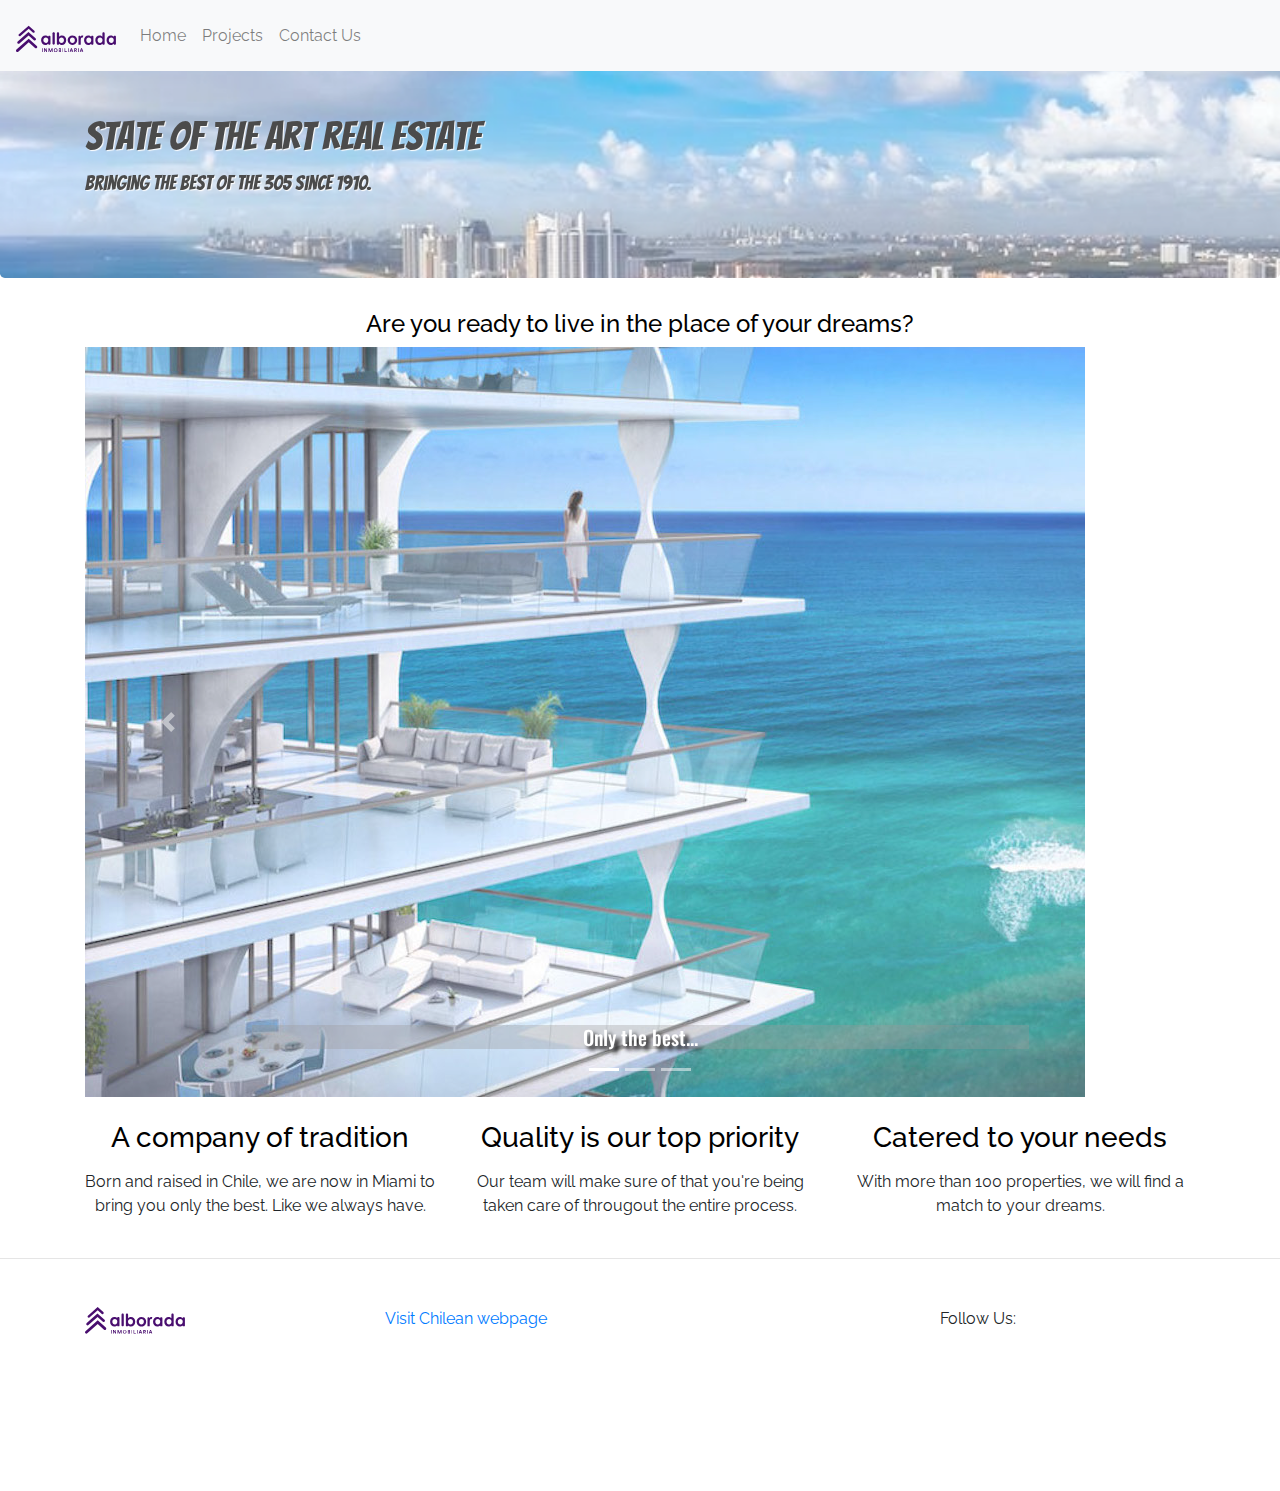
<file: index.html>
<!-- I started with the Bootstrap starter template  -->
<!-- https://getbootstrap.com/docs/4.4/getting-started/introduction/#starter-template -->
<!doctype html>
<html lang="en">
  <head>
    <!-- Required meta tags -->
    <meta charset="utf-8">
    <meta name="viewport" content="width=device-width, initial-scale=1, shrink-to-fit=no">

    <!-- Google Fonts -->
    <link href="https://fonts.googleapis.com/css?family=Raleway|Roboto+Slab|Permanent+Marker|Oswald|Bangers&display=swap" rel="stylesheet">
    
    <!-- Font Awesome -->
    <link rel="stylesheet" href="https://use.fontawesome.com/releases/v5.6.3/css/all.css" integrity="sha384-UHRtZLI+pbxtHCWp1t77Bi1L4ZtiqrqD80Kn4Z8NTSRyMA2Fd33n5dQ8lWUE00s/" crossorigin="anonymous">

    <!-- Bootstrap CSS -->
    <link rel="stylesheet" href="https://stackpath.bootstrapcdn.com/bootstrap/4.4.1/css/bootstrap.min.css" integrity="sha384-Vkoo8x4CGsO3+Hhxv8T/Q5PaXtkKtu6ug5TOeNV6gBiFeWPGFN9MuhOf23Q9Ifjh" crossorigin="anonymous">

    <!-- My own CSS -->
    <link rel="stylesheet" href="styles.css">

    <title>Alborada Real Estate</title>
  </head>
  <body>
    <!-- Navbar -->
    <nav class="navbar navbar-expand-lg navbar-light bg-light fixed-top">
      <a class="navbar-brand" href="index.html">
        <img src="logo.svg" alt="">
      </a>
      <button class="navbar-toggler" type="button" data-toggle="collapse" data-target="#navbarSupportedContent" aria-controls="navbarSupportedContent" aria-expanded="false" aria-label="Toggle navigation">
        <span class="navbar-toggler-icon"></span>
      </button>
      <div class="collapse navbar-collapse" id="navbarSupportedContent">
        <ul class="navbar-nav mr-auto">
          <li class="nav-item">
            <a class="nav-link" href="index.html">Home <span class="sr-only">(current)</span></a>
          </li>
          <li class="nav-item">
            <a class="nav-link" href="projects.html">Projects</a>
          </li>
          <li class="nav-item">
            <a class="nav-link" href="contact.html">Contact Us</a>
          </li>
        </ul>
      </div>
    </nav>

    <!-- Jumbotron -->
    <div class="jumbotron">
      <div class="container">
        <br><br>
        <h1 class="display-4">State of the art real estate</h1>
        <p class="lead">Bringing the best of the 305 since 1910.</p>
      </div>
    </div>

    <!-- Carrousel -->
    <div class="container">
      <div class="row">
        <div class="col text-center">
          <h4>Are you ready to live in the place of your dreams?</h4>
        </div>
      </div>
      <div id="carouselExampleCaptions" class="carousel slide" data-ride="carousel">
        <ol class="carousel-indicators">
          <li data-target="#carouselExampleCaptions" data-slide-to="0" class="active"></li>
          <li data-target="#carouselExampleCaptions" data-slide-to="1"></li>
          <li data-target="#carouselExampleCaptions" data-slide-to="2"></li>
        </ol>
        <div class="carousel-inner">
          <div class="carousel-item active">
            <img src="carrousel-1.jpg" class="img-fluid" alt="...">
            <div class="carousel-caption d-none d-md-block">
              <h5>Only the best...</h5>
            </div>
          </div>
          <div class="carousel-item">
            <img src="carrousel-2.jpg" class="img-fluid" alt="...">
            <div class="carousel-caption d-none d-md-block">
              <h5>...From places to live, to vacation homes...</h5>
            </div>
          </div>
          <div class="carousel-item">
            <img src="carrousel-3.jpg" class="img-fluid" alt="...">
            <div class="carousel-caption d-none d-md-block">
              <h5>...From appartments to condos.</h5>
            </div>
          </div>
        </div>
        <a class="carousel-control-prev" href="#carouselExampleCaptions" role="button" data-slide="prev">
          <span class="carousel-control-prev-icon" aria-hidden="true"></span>
          <span class="sr-only">Previous</span>
        </a>
        <a class="carousel-control-next" href="#carouselExampleCaptions" role="button" data-slide="next">
          <span class="carousel-control-next-icon" aria-hidden="true"></span>
          <span class="sr-only">Next</span>
        </a>
      </div>
    </div>

    <!-- Grid -->
    <div class="container">
     <div class="row mt-4">
       <div class="col-sm-4 text-center">
         <h3>A company of tradition</h3>
         <p><i class="fas fa-globe-americas"></i></p>
         <p>Born and raised in Chile, we are now in Miami to bring you only the best. Like we always have.</p>
       </div>
       <div class="col-sm-4 text-center">
        <h3>Quality is our top priority</h3>
        <p><i class="fas fa-concierge-bell"></i></p>
        <p>Our team will make sure of that you're being taken care of througout the entire process.</p>
      </div>
      <div class="col-sm-4 text-center">
        <h3>Catered to your needs</h3>
        <p><i class="fas fa-home"></i></p>
        <p>With more than 100 properties, we will find a match to your dreams.</p>
      </div>
     </div>
    </div>

    <!-- Footer -->
    <hr class="my-4">
    <div class="container footer">
      <div class="row my-5">
        <a class="col-sm-3" href="index.html">
          <img src="logo.svg">
        </a>
        <div class="col-sm-6">
          <div class="container">
            <a href="http://www.mialborada.cl">Visit Chilean webpage</a>
          </div>
        </div>
        <div class="col-sm-3">
          <ul class="list-unstyled">
              <li>Follow Us:</li>
              <li><a class="btn fab fa-twitter" href="https://twitter.com/hashtag/realestate?lang=en"></a></li>
              <li><a class="btn fab fa-facebook-f" href="https://www.facebook.com/MiAlboradaInmobiliaria/?tn-str=k*F"></a></li>
              <li><a class="btn fab fa-instagram" href="https://www.instagram.com/explore/tags/realestate/?hl=en"></a></li>
              <li><a class="btn fab fa-linkedin-in" href="https://www.linkedin.com/company/alborada-inversiones/"></a></li>
          </ul>
        </div>
      </div>
    </div>

    <!-- Optional JavaScript -->
    <!-- jQuery first, then Popper.js, then Bootstrap JS -->
    <script src="https://code.jquery.com/jquery-3.4.1.slim.min.js" integrity="sha384-J6qa4849blE2+poT4WnyKhv5vZF5SrPo0iEjwBvKU7imGFAV0wwj1yYfoRSJoZ+n" crossorigin="anonymous"></script>
    <script src="https://cdn.jsdelivr.net/npm/popper.js@1.16.0/dist/umd/popper.min.js" integrity="sha384-Q6E9RHvbIyZFJoft+2mJbHaEWldlvI9IOYy5n3zV9zzTtmI3UksdQRVvoxMfooAo" crossorigin="anonymous"></script>
    <script src="https://stackpath.bootstrapcdn.com/bootstrap/4.4.1/js/bootstrap.min.js" integrity="sha384-wfSDF2E50Y2D1uUdj0O3uMBJnjuUD4Ih7YwaYd1iqfktj0Uod8GCExl3Og8ifwB6" crossorigin="anonymous"></script>
  </body>
</html>
</file>
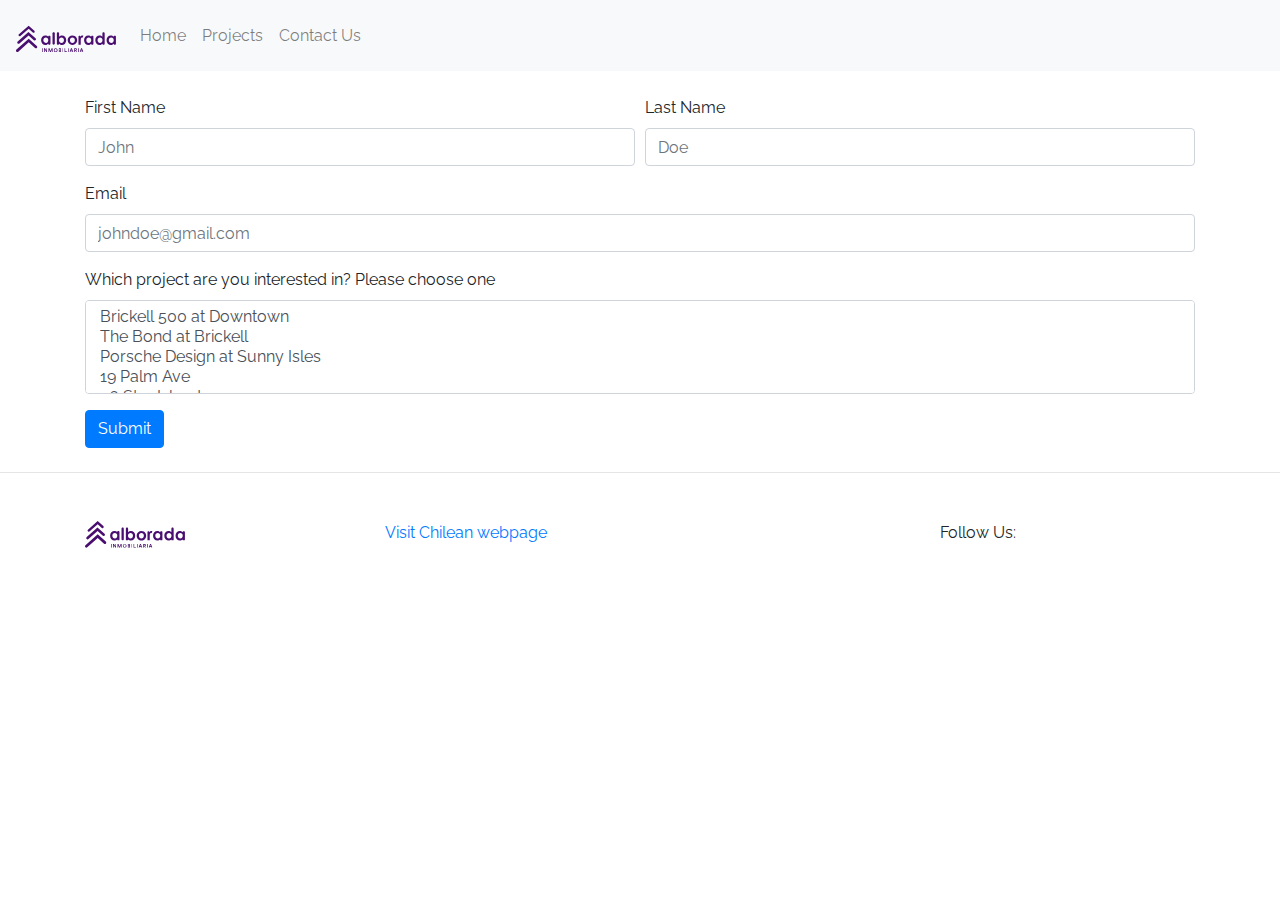
<file: contact.html>
<!-- I started with the Bootstrap starter template  -->
<!-- https://getbootstrap.com/docs/4.4/getting-started/introduction/#starter-template -->
<!doctype html>
<html lang="en">
  <head>
    <!-- Required meta tags -->
    <meta charset="utf-8">
    <meta name="viewport" content="width=device-width, initial-scale=1, shrink-to-fit=no">

    <!-- Google Fonts -->
    <link href="https://fonts.googleapis.com/css?family=Raleway|Roboto+Slab|Permanent+Marker&display=swap" rel="stylesheet">
    
    <!-- Font Awesome -->
    <link rel="stylesheet" href="https://use.fontawesome.com/releases/v5.6.3/css/all.css" integrity="sha384-UHRtZLI+pbxtHCWp1t77Bi1L4ZtiqrqD80Kn4Z8NTSRyMA2Fd33n5dQ8lWUE00s/" crossorigin="anonymous">

    <!-- Bootstrap CSS -->
    <link rel="stylesheet" href="https://stackpath.bootstrapcdn.com/bootstrap/4.4.1/css/bootstrap.min.css" integrity="sha384-Vkoo8x4CGsO3+Hhxv8T/Q5PaXtkKtu6ug5TOeNV6gBiFeWPGFN9MuhOf23Q9Ifjh" crossorigin="anonymous">

    <!-- My own CSS -->
    <link rel="stylesheet" href="styles.css">

    <title>Contact Alborada</title>
  </head>
  <body>

    <!-- Navbar -->
    <nav class="navbar navbar-expand-lg navbar-light bg-light fixed-top">
      <a class="navbar-brand" href="index.html">
        <img src="logo.svg" alt="">
      </a>
      <button class="navbar-toggler" type="button" data-toggle="collapse" data-target="#navbarSupportedContent" aria-controls="navbarSupportedContent" aria-expanded="false" aria-label="Toggle navigation">
        <span class="navbar-toggler-icon"></span>
      </button>
      <div class="collapse navbar-collapse" id="navbarSupportedContent">
        <ul class="navbar-nav mr-auto">
          <li class="nav-item">
            <a class="nav-link" href="index.html">Home <span class="sr-only">(current)</span></a>
          </li>
          <li class="nav-item">
            <a class="nav-link" href="projects.html">Projects</a>
          </li>
          <li class="nav-item">
            <a class="nav-link" href="#">Contact Us</a>
          </li>
        </ul>
      </div>
    </nav>

    <!-- Fix -->
    <div class="container">
        <br><br><br><br>
    </div>

    <!-- Form -->
    <div class="container">
      <form name="contact" method="POST" data-netlify="true">
          <div class="form-row">
              <div class="form-group col-md-6">
                  <label>First Name</label>
                  <input type="text" class="form-control" id="name" name="name" placeholder="John">
              </div>
              <div class="form-group col-md-6">
                  <label for="lastname">Last Name</label>
                  <input type="text" class="form-control" id="lastname" name="lastname" placeholder="Doe">
              </div>
          </div>
          <div class="form-group">
              <label for="email">Email</label>
              <input type="email" class="form-control" id="email" name="email" placeholder="johndoe@gmail.com">
          </div>
          <div class="form-group">
              <label for="projects">Which project are you interested in? Please choose one</label>
              <select multiple class="form-control" id="projects" name="projects">
                <option>Brickell 500 at Downtown</option>
                <option>The Bond at Brickell</option>
                <option>Porsche Design at Sunny Isles</option>
                <option>19 Palm Ave</option>
                <option>46 Star Island</option>
                <option>2555 Lake Ave</option>
              </select>
            </div>
          <button type="submit" class="btn btn-primary">Submit</button>
      </form>
    </div>

    <!-- Footer -->
    <hr class="my-4">
    <div class="container footer">
      <div class="row my-5">
        <a class="col-sm-3" href="index.html">
          <img src="logo.svg">
        </a>
        <div class="col-sm-6">
          <div class="container">
            <a href="http://www.mialborada.cl">Visit Chilean webpage</a>
          </div>
        </div>
        <div class="col-sm-3">
          <ul class="list-unstyled">
              <li>Follow Us:</li>
              <li><a class="btn fab fa-twitter" href="https://twitter.com/hashtag/realestate?lang=en"></a></li>
              <li><a class="btn fab fa-facebook-f" href="https://www.facebook.com/MiAlboradaInmobiliaria/?tn-str=k*F"></a></li>
              <li><a class="btn fab fa-instagram" href="https://www.instagram.com/explore/tags/realestate/?hl=en"></a></li>
              <li><a class="btn fab fa-linkedin-in" href="https://www.linkedin.com/company/alborada-inversiones/"></a></li>
          </ul>
        </div>
      </div>
    </div>

    <!-- Optional JavaScript -->
    <!-- jQuery first, then Popper.js, then Bootstrap JS -->
    <script src="https://code.jquery.com/jquery-3.4.1.slim.min.js" integrity="sha384-J6qa4849blE2+poT4WnyKhv5vZF5SrPo0iEjwBvKU7imGFAV0wwj1yYfoRSJoZ+n" crossorigin="anonymous"></script>
    <script src="https://cdn.jsdelivr.net/npm/popper.js@1.16.0/dist/umd/popper.min.js" integrity="sha384-Q6E9RHvbIyZFJoft+2mJbHaEWldlvI9IOYy5n3zV9zzTtmI3UksdQRVvoxMfooAo" crossorigin="anonymous"></script>
    <script src="https://stackpath.bootstrapcdn.com/bootstrap/4.4.1/js/bootstrap.min.js" integrity="sha384-wfSDF2E50Y2D1uUdj0O3uMBJnjuUD4Ih7YwaYd1iqfktj0Uod8GCExl3Og8ifwB6" crossorigin="anonymous"></script>
  </body>
</html>
</file>
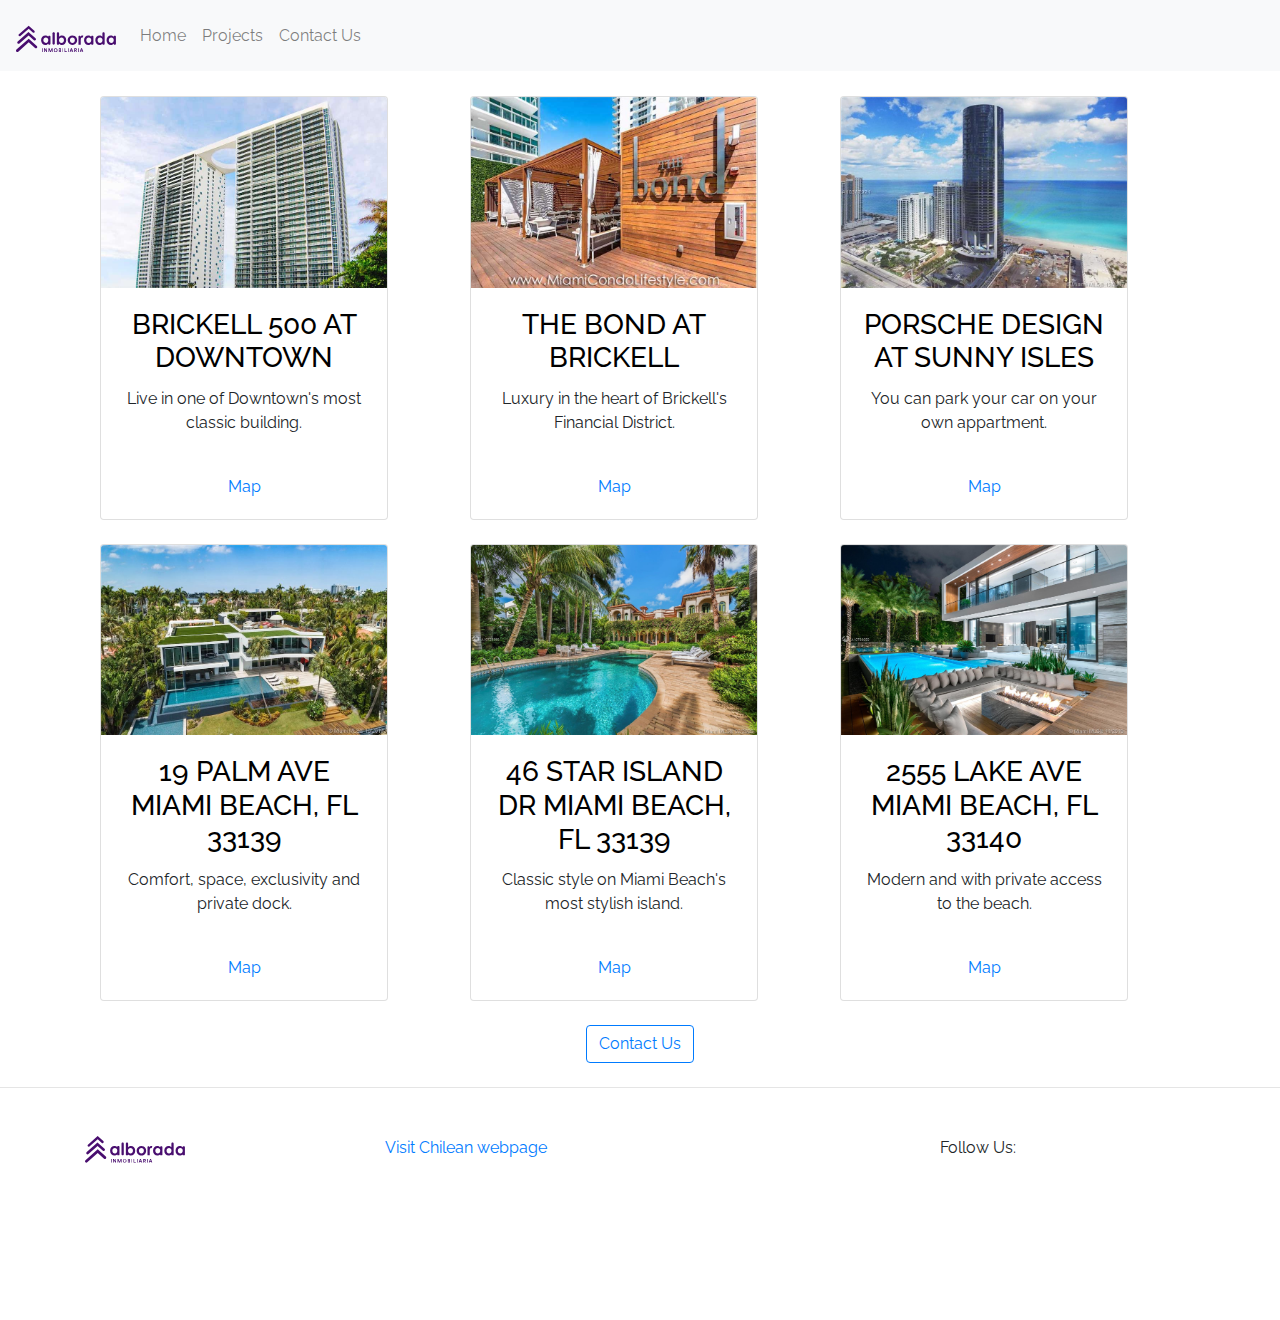
<file: projects.html>
<!-- I started with the Bootstrap starter template  -->
<!-- https://getbootstrap.com/docs/4.4/getting-started/introduction/#starter-template -->
<!doctype html>
<html lang="en">
  <head>
    <!-- Required meta tags -->
    <meta charset="utf-8">
    <meta name="viewport" content="width=device-width, initial-scale=1, shrink-to-fit=no">

    <!-- Google Fonts -->
    <link href="https://fonts.googleapis.com/css?family=Raleway|Roboto+Slab|Permanent+Marker&display=swap" rel="stylesheet">
    
    <!-- Font Awesome -->
    <link rel="stylesheet" href="https://use.fontawesome.com/releases/v5.6.3/css/all.css" integrity="sha384-UHRtZLI+pbxtHCWp1t77Bi1L4ZtiqrqD80Kn4Z8NTSRyMA2Fd33n5dQ8lWUE00s/" crossorigin="anonymous">

    <!-- Bootstrap CSS -->
    <link rel="stylesheet" href="https://stackpath.bootstrapcdn.com/bootstrap/4.4.1/css/bootstrap.min.css" integrity="sha384-Vkoo8x4CGsO3+Hhxv8T/Q5PaXtkKtu6ug5TOeNV6gBiFeWPGFN9MuhOf23Q9Ifjh" crossorigin="anonymous">

    <!-- My own CSS -->
    <link rel="stylesheet" href="styles.css">

    <title>Alborada Projects</title>
  </head>
  <body>

    <!-- Navbar -->
    <nav class="navbar navbar-expand-lg navbar-light bg-light fixed-top">
      <a class="navbar-brand" href="index.html">
        <img src="logo.svg" alt="">
      </a>
      <button class="navbar-toggler" type="button" data-toggle="collapse" data-target="#navbarSupportedContent" aria-controls="navbarSupportedContent" aria-expanded="false" aria-label="Toggle navigation">
        <span class="navbar-toggler-icon"></span>
      </button>
      <div class="collapse navbar-collapse" id="navbarSupportedContent">
        <ul class="navbar-nav mr-auto">
          <li class="nav-item">
            <a class="nav-link" href="index.html">Home <span class="sr-only">(current)</span></a>
          </li>
          <li class="nav-item">
            <a class="nav-link" href="projects.html">Projects</a>
          </li>
          <li class="nav-item">
            <a class="nav-link" href="contact.html">Contact Us</a>
          </li>
        </ul>
      </div>
    </nav>

    <!-- Fix -->
    <div class="container">
        <br><br><br><br>
    </div>

    <!-- Grid -->
    <div class="container">
      <div class="container">
        <div class="row md-4">
          <div class="col-md text-center">
            <div class="card" style="width: 18rem;">
              <img src="b1.jpg" class="card-img-top" alt="...">
              <div class="card-body">
                <h3 class="card-title">BRICKELL 500 AT DOWNTOWN</h3>
                <p class="card-text">Live in one of Downtown's most classic building.</p>
              </div>
              <div class="card-body">
                <a href="https://goo.gl/maps/6a6TwPATEpDFSEpG7" target="_blank" class="card-link">Map</a>
              </div>
            </div>
          </div>
          <div class="col-md text-center">
            <div class="card" style="width: 18rem;">
              <img src="b2.jpg" class="card-img-top" alt="...">
              <div class="card-body">
                <h3 class="card-title">THE BOND AT BRICKELL</h3>
                <p class="card-text">Luxury in the heart of Brickell's Financial District.</p>
              </div>
              <div class="card-body">
                <a href="https://goo.gl/maps/iD3pcCgmcvt24pVG6" target="_blank" class="card-link">Map</a>
              </div>
            </div>
          </div>
          <div class="col-md text-center">
            <div class="card" style="width: 18rem;">
              <img src="b3.jpg" class="card-img-top" alt="...">
              <div class="card-body">
                <h3 class="card-title">PORSCHE DESIGN AT SUNNY ISLES</h3>
                <p class="card-text">You can park your car on your own appartment.</p>
              </div>
              <div class="card-body">
                <a href="https://goo.gl/maps/aXds2c5E6o2uvfGG9" target="_blank" class="card-link">Map</a>
              </div>
            </div>
          </div>
        </div>
      </div>
      <br>
      <div class="container">
        <div class="row md-4">
          <div class="col-md text-center">
            <div class="card" style="width: 18rem;">
              <img src="h1.jpg" class="card-img-top" alt="...">
              <div class="card-body">
                <h3 class="card-title">19 PALM AVE MIAMI BEACH, FL 33139</h3>
                <p class="card-text">Comfort, space, exclusivity and private dock.</p>
              </div>
              <div class="card-body">
                <a href="https://goo.gl/maps/vixikoVYsC3AD9jFA" target="_blank" class="card-link">Map</a>
              </div>
            </div>
          </div>
          <div class="col-md text-center">
            <div class="card" style="width: 18rem;">
              <img src="h2.jpg" class="card-img-top" alt="...">
              <div class="card-body">
                <h3 class="card-title">46 STAR ISLAND DR MIAMI BEACH, FL 33139</h3>
                <p class="card-text">Classic style on Miami Beach's most stylish island.</p>
              </div>
              <div class="card-body">
                <a href="https://goo.gl/maps/NYbKxRefnVVEP84c7" target="_blank" class="card-link">Map</a>
              </div>
            </div>
          </div>
          <div class="col-md text-center">
            <div class="card" style="width: 18rem;">
              <img src="h3.jpg" class="card-img-top" alt="...">
              <div class="card-body">
                <h3 class="card-title">2555 LAKE AVE MIAMI BEACH, FL 33140</h3>
                <p class="card-text">Modern and with private access to the beach.</p>
              </div>
              <div class="card-body">
                <a href="https://goo.gl/maps/GqLXJMgFhN5RoUvm8" target="_blank" class="card-link">Map</a>
              </div>
            </div>
          </div>
        </div>
      </div>
    </div>

    <!-- Call to Action -->
    <br>
    <div class="container">
        <div class="row">
          <div class="col text-center">
            <a href="contact.html" class="btn btn-outline-primary" role="button" aria-pressed="true">Contact Us</a>
          </div>
        </div> 
    </div>   


    <!-- Footer -->
    <hr class="my-4">
    <div class="container footer">
      <div class="row my-5">
        <a class="col-sm-3" href="index.html">
          <img src="logo.svg">
        </a>
        <div class="col-sm-6">
          <div class="container">
            <a href="http://www.mialborada.cl">Visit Chilean webpage</a>
          </div>
        </div>
        <div class="col-sm-3">
          <ul class="list-unstyled">
              <li>Follow Us:</li>
              <li><a class="btn fab fa-twitter" href="https://twitter.com/hashtag/realestate?lang=en"></a></li>
              <li><a class="btn fab fa-facebook-f" href="https://www.facebook.com/MiAlboradaInmobiliaria/?tn-str=k*F"></a></li>
              <li><a class="btn fab fa-instagram" href="https://www.instagram.com/explore/tags/realestate/?hl=en"></a></li>
              <li><a class="btn fab fa-linkedin-in" href="https://www.linkedin.com/company/alborada-inversiones/"></a></li>
          </ul>
        </div>
      </div>
    </div>

    <!-- Optional JavaScript -->
    <!-- jQuery first, then Popper.js, then Bootstrap JS -->
    <script src="https://code.jquery.com/jquery-3.4.1.slim.min.js" integrity="sha384-J6qa4849blE2+poT4WnyKhv5vZF5SrPo0iEjwBvKU7imGFAV0wwj1yYfoRSJoZ+n" crossorigin="anonymous"></script>
    <script src="https://cdn.jsdelivr.net/npm/popper.js@1.16.0/dist/umd/popper.min.js" integrity="sha384-Q6E9RHvbIyZFJoft+2mJbHaEWldlvI9IOYy5n3zV9zzTtmI3UksdQRVvoxMfooAo" crossorigin="anonymous"></script>
    <script src="https://stackpath.bootstrapcdn.com/bootstrap/4.4.1/js/bootstrap.min.js" integrity="sha384-wfSDF2E50Y2D1uUdj0O3uMBJnjuUD4Ih7YwaYd1iqfktj0Uod8GCExl3Og8ifwB6" crossorigin="anonymous"></script>
  </body>
</html>
</file>
<file: styles.css>
h5, h6 {
  color: white;
  text-shadow: 4px 4px 4px black;
  font-style: bold;
  line-height: 1.2;
  background-color: rgba(153, 150, 150, 0.336);
  font-family: 'Oswald', sans-serif;
}

.display-4 {
  font-size: 40px;
}

.img-fluid {
  opacity: 80%;
  background-size: cover;
  background-position: center;
}

.fa-globe-americas, .fa-concierge-bell, .fa-home {
  font-size: 50px;
}

body {
  font-family: 'Raleway', sans-serif;
}

h2, h3, h4 {
  color: black;
}

.navbar-brand {
  font-family: 'Permanent Marker', cursive;
  font-size: 30px;
}
.navbar-brand img {
  width: 100px;
  height: 30px;
}

.navbar-light .navbar-brand {
  color: red;
}

.navbar {
  background-color: white;
}

.jumbotron {
  background-attachment: fixed;
  background-image: url(hero-2.jpg);
  background-repeat: no-repeat;
  background-size: cover;
  opacity: 70%;
  font-family: 'Bangers', sans-serif;
  color: black;
  text-shadow: 1px 1px 1px white;
}

.footer img {
  width: 100px;
}
</file>
